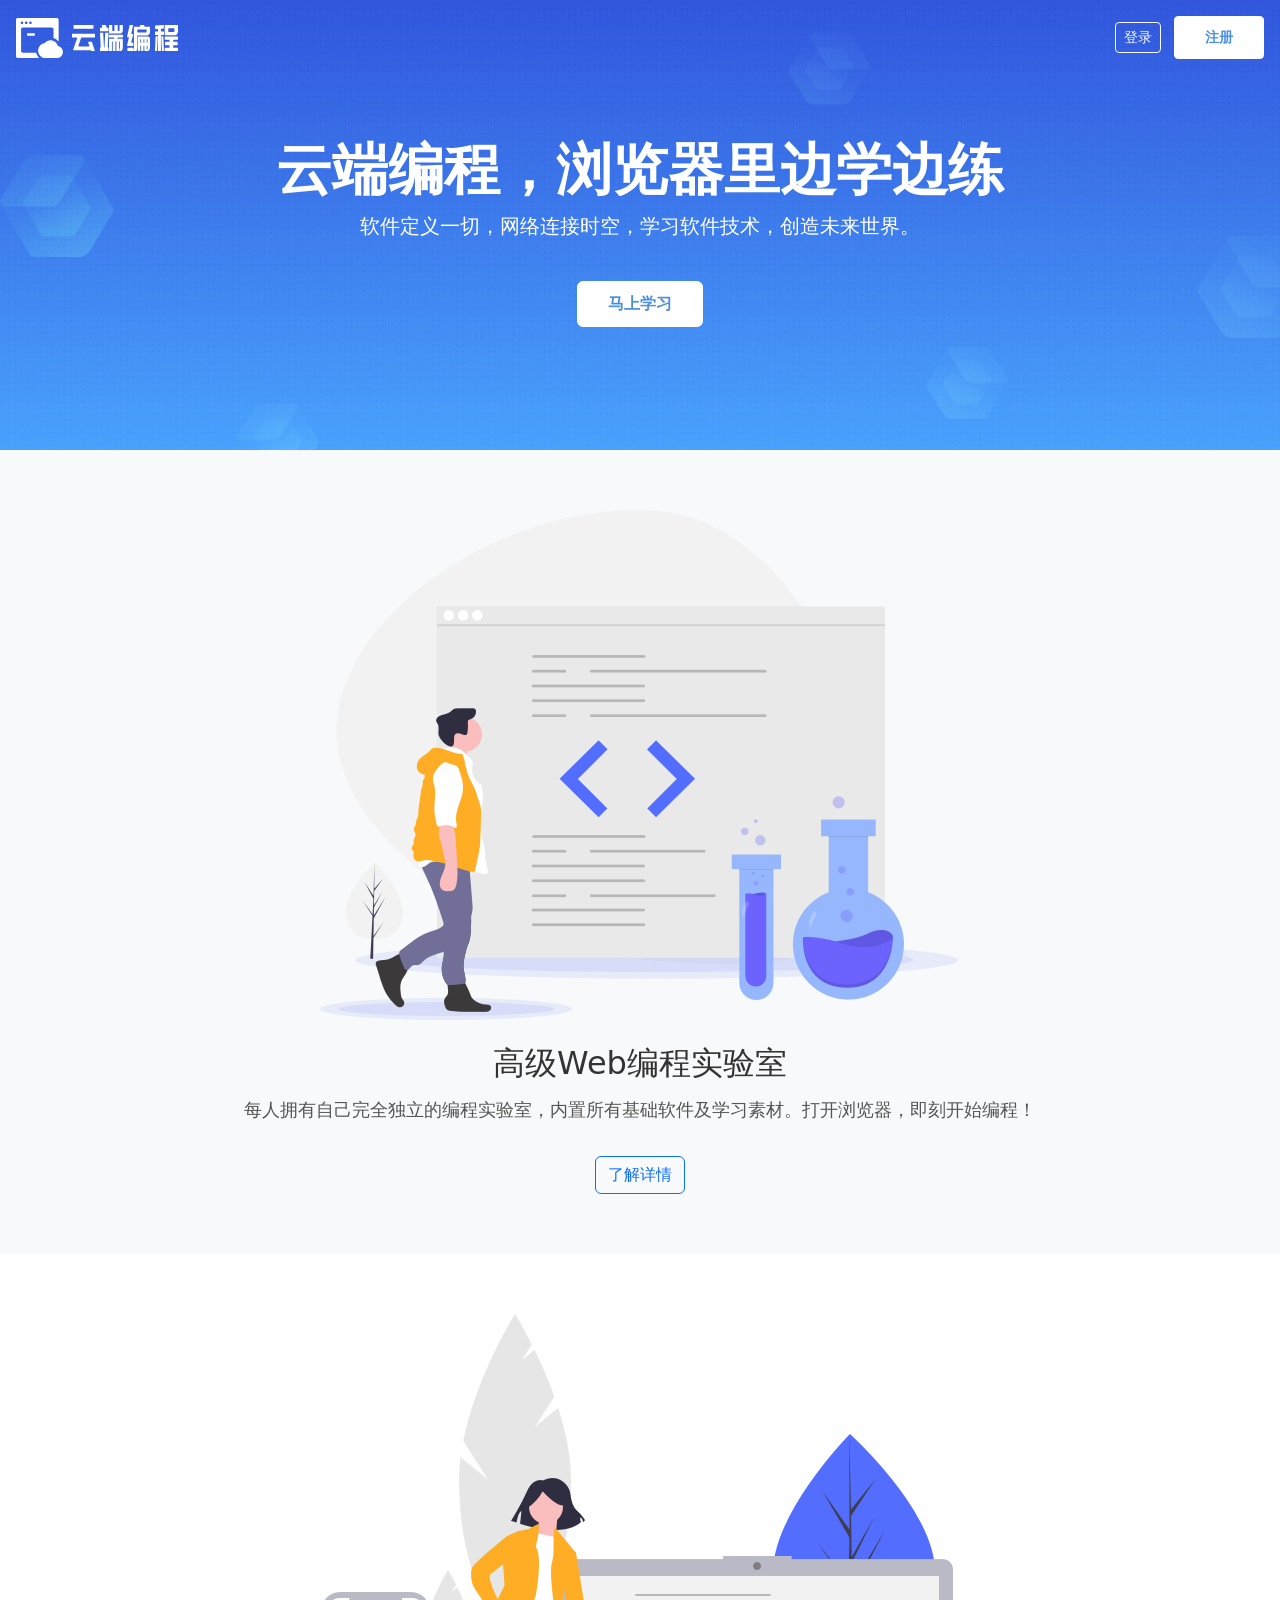
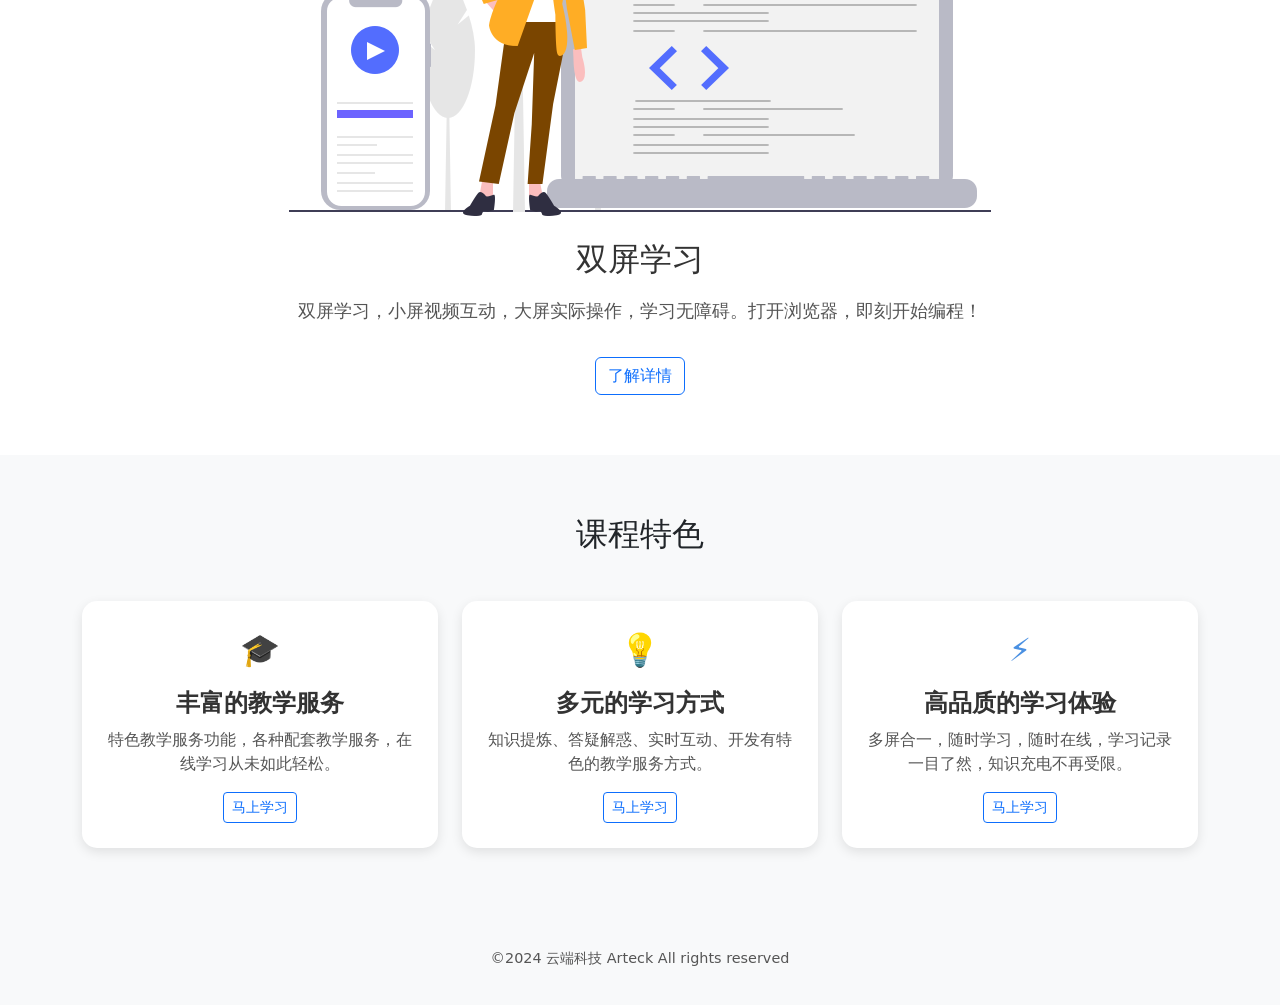
<file: index.html>
<!DOCTYPE html>
<html lang="zh-CN">
<head>
    <meta charset="UTF-8" />
    <meta name="viewport" content="width=device-width, initial-scale=1.0" />
    <title>云端编程 - 浏览器里边学边练</title>
    <!-- 引入 Bootstrap 5 CSS -->
    <link href="https://cdn.jsdelivr.net/npm/bootstrap@5.3.3/dist/css/bootstrap.min.css" rel="stylesheet" />
    <!-- 引入自定义 CSS 文件 -->
    <link href="style.css" rel="stylesheet" />
</head>
<body>
    
<!-- 头部背景 -->
<section >
    <div >
        <!-- 1. 背景图片容器 -->
        <!-- d-flex: 开启弹性盒子布局 -->
        <!-- align-items-center: 垂直居中对齐 (Y轴) -->
        <!-- justify-content-center: 水平居中对齐 (X轴) -->
        <!-- min-vh-100: 设置最小高度为视口高度的100% (确保图片高度至少占满屏幕) -->
        <div class="d-flex flex-column align-items-center justify-content-center text-center position-relative" style="min-height: 50vh; background-image: url('img/home-banner@2x.jpg'); background-size: cover; background-position: center;">

            <!-- 1. 导航栏和登录/注册按钮（放在顶部） -->
            <div class="w-100 d-flex justify-content-between align-items-center p-3">
                <div>
                     <a href="index.html" class="text-white text-decoration-none h5">
                        <img src="img/logo-white.svg" alt="Logo" height="40">
                    </a>
                </div>
                <div>
                    <a href="#" class="btn btn-outline-light btn-sm me-2">登录</a>
                    <a href="#" class="btn btn-primary btn-sm">注册</a>
                </div>
            </div>

            <!-- 2. 中间的标题、描述和按钮（保持居中） -->
            <div class="mt-auto mb-auto text-center">
                <h1 class="fw-bold text-white display-4">云端编程，浏览器里边学边练</h1>
                <p class="text-white lead mb-4">软件定义一切，网络连接时空，学习软件技术，创造未来世界。</p>
                <button class="btn btn-primary mt-3">马上学习</button>
            </div>

            <!-- 3. 底部的滚动提示（可选，增强体验） -->
            <div class="mt-auto">
                <a href="#next-section" class="text-white text-decoration-none">
                    <i class="bi bi-chevron-down"></i> <!-- 可以使用 Bootstrap Icons 或其他图标 -->
                    
                </a>
            </div>
        </div>
    </div>
</section>
    <!-- 2. 高级Web编程实验室区域 -->
    <section class="lab-section">
        <div class="container">
            <div class="row">
                <div class="col-12 text-center">
                    <img src="img/img-lab@2x.png" alt="实验室插图" class="img-fluid mb-4" />
                    <div>
                        <h2>高级Web编程实验室</h2>
                        <p>每人拥有自己完全独立的编程实验室，内置所有基础软件及学习素材。打开浏览器，即刻开始编程！</p>
                        <button class="btn btn-outline-primary mt-3">了解详情</button>
                    </div>
                </div>
            </div>
        </div>
    </section>

    <!-- 3. 双屏学习区域 -->
    <section class="dual-screen-section">
        <div class="container">
            <div class="row">
                <div class="col-12 text-center">
                    <img src="img/img-screens@2x.png" alt="双屏学习插图" class="img-fluid mb-4" />
                    <div class="dual-screen-text">
                        <h2>双屏学习</h2>
                        <p>双屏学习，小屏视频互动，大屏实际操作，学习无障碍。打开浏览器，即刻开始编程！</p>
                        <button class="btn btn-outline-primary mt-3">了解详情</button>
                    </div>
                </div>
            </div>
        </div>
    </section>

    <!-- 4. 课程特色区域 -->
    <section class="features-section">
        <div class="container">
            <h2 class="text-center mb-5">课程特色</h2>
            <div class="row">
                <!-- 特色 1 -->
                <div class="col-lg-4">
                    <div class="feature-item">
                        <div class="feature-icon">🎓</div>
                        <h3 class="feature-title">丰富的教学服务</h3>
                        <p class="feature-desc">特色教学服务功能，各种配套教学服务，在线学习从未如此轻松。</p>
                        <a href="#" class="btn btn-outline-primary btn-sm">马上学习</a>
                    </div>
                </div>
                <!-- 特色 2 -->
                <div class="col-lg-4">
                    <div class="feature-item">
                        <div class="feature-icon">💡</div>
                        <h3 class="feature-title">多元的学习方式</h3>
                        <p class="feature-desc">知识提炼、答疑解惑、实时互动、开发有特色的教学服务方式。</p>
                        <a href="#" class="btn btn-outline-primary btn-sm">马上学习</a>
                    </div>
                </div>
                <!-- 特色 3 -->
                <div class="col-lg-4">
                    <div class="feature-item">
                        <div class="feature-icon">⚡</div>
                        <h3 class="feature-title">高品质的学习体验</h3>
                        <p class="feature-desc">多屏合一，随时学习，随时在线，学习记录一目了然，知识充电不再受限。</p>
                        <a href="#" class="btn btn-outline-primary btn-sm">马上学习</a> 
                    </div>
                </div>
            </div>
        </div>
    </section>

    <!-- 5. 页脚 -->
    <footer class="footer">
        <div class="container">
            <p>©2024 云端科技 Arteck All rights reserved</p>
        </div>
    </footer>

    <!-- 引入 Bootstrap 5 JS Bundle -->
    <script src="https://cdn.jsdelivr.net/npm/bootstrap@5.3.3/dist/js/bootstrap.bundle.min.js"></script>
</body>
</html>
</file>
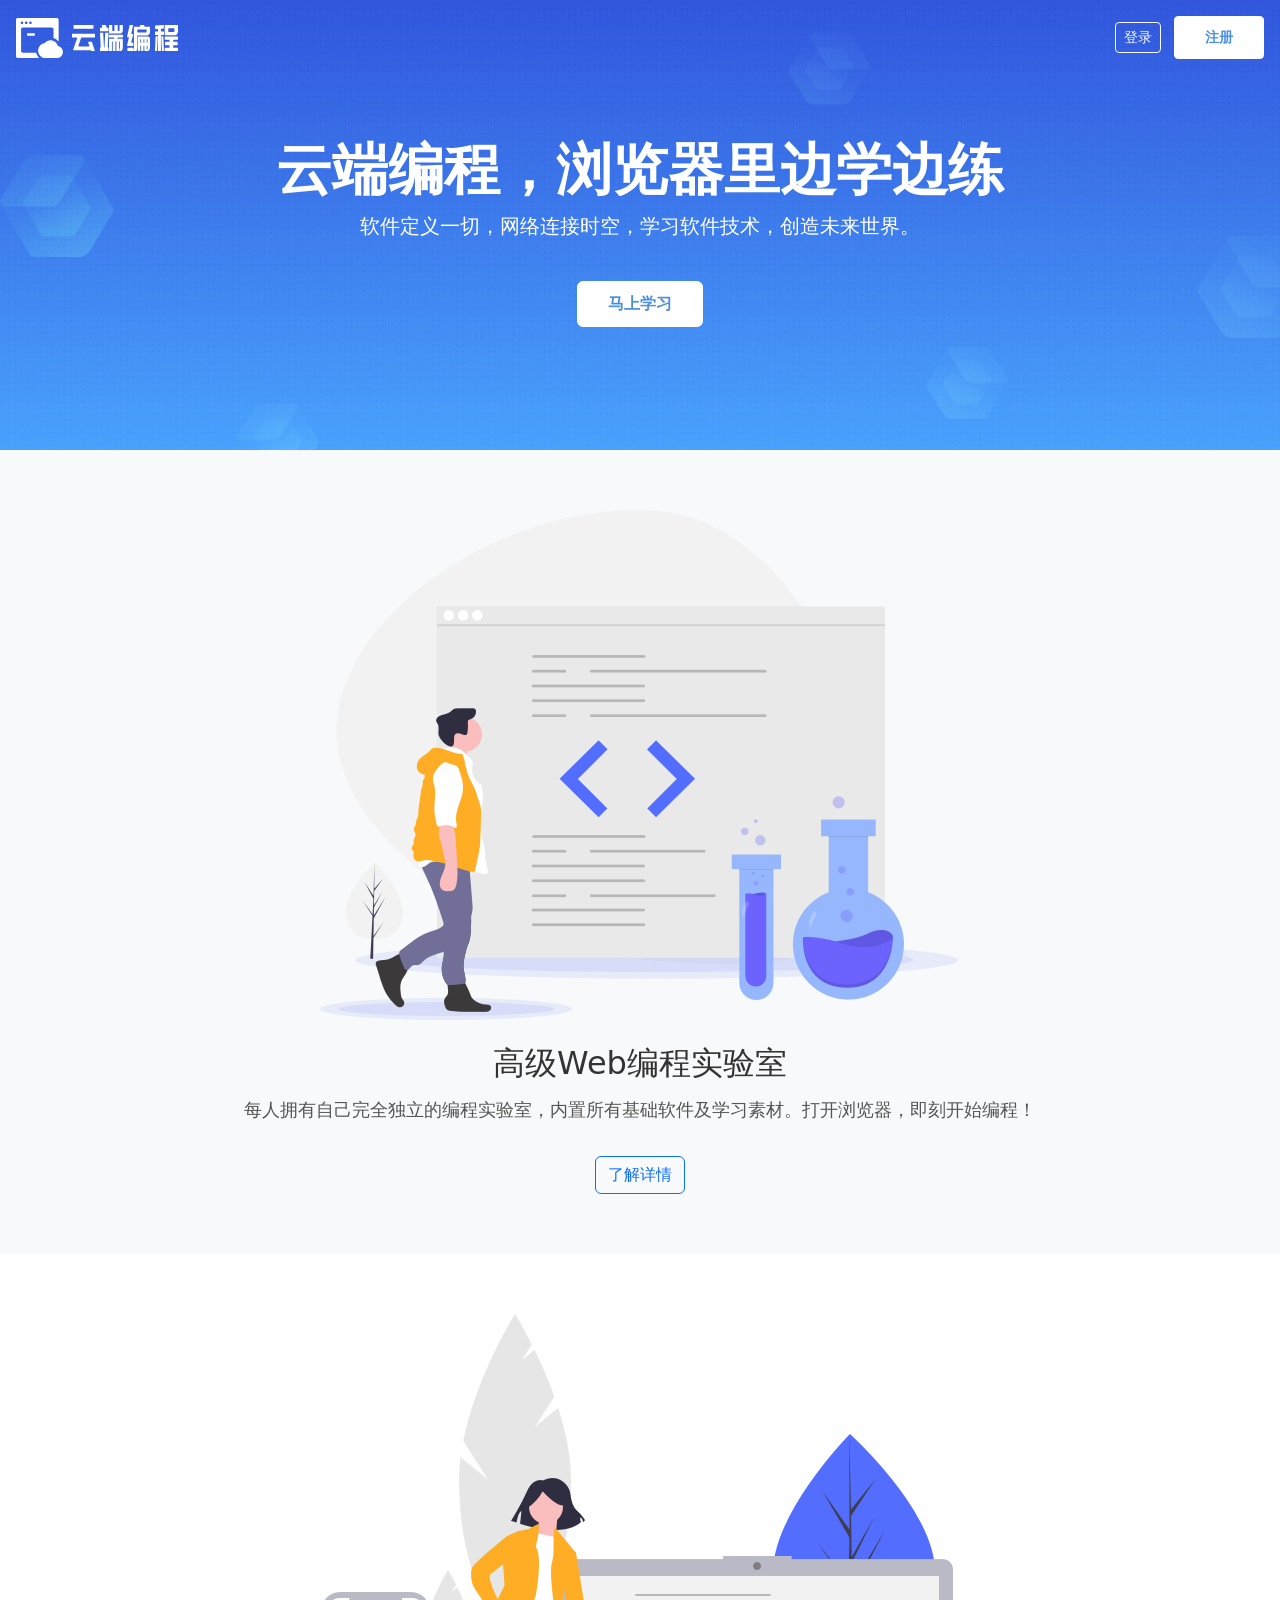
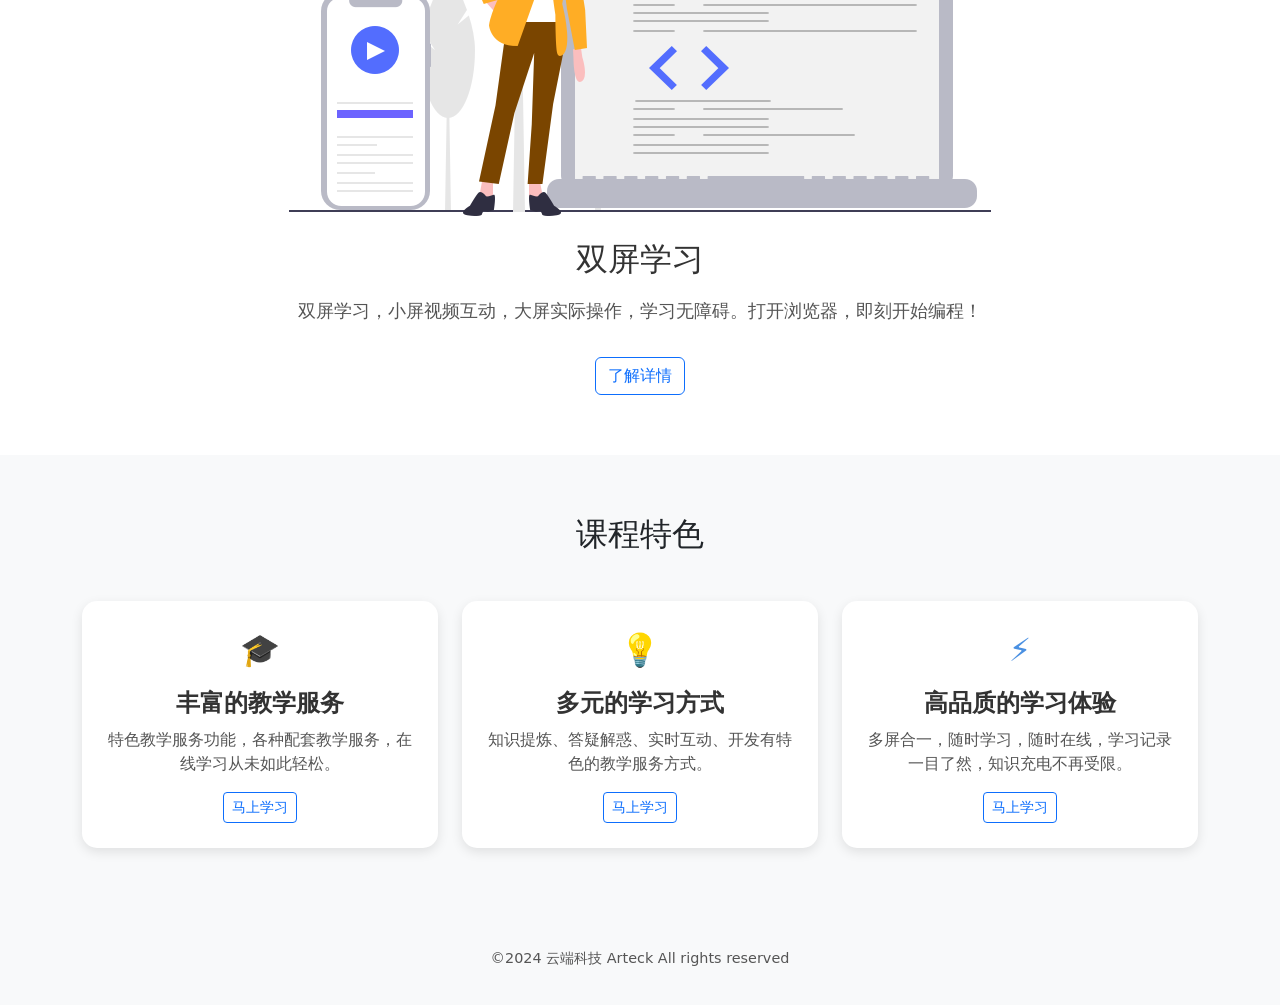
<file: demo1.html>
<!DOCTYPE html>
<html lang="zh-CN">
<head>
    <meta charset="UTF-8" />
    <meta name="viewport" content="width=device-width, initial-scale=1.0" />
    <title>云端编程 - 浏览器里边学边练</title>
    <!-- 引入 Bootstrap 5 CSS -->
    <link href="https://cdn.jsdelivr.net/npm/bootstrap@5.3.3/dist/css/bootstrap.min.css" rel="stylesheet" />
    <!-- 引入自定义 CSS 文件 -->
    <link href="demo2.css" rel="stylesheet" />
</head>
<body>
    
   
<!-- 头部背景 -->
<section >
    <div >
        <!-- 1. 背景图片容器 -->
        <!-- d-flex: 开启弹性盒子布局 -->
        <!-- align-items-center: 垂直居中对齐 (Y轴) -->
        <!-- justify-content-center: 水平居中对齐 (X轴) -->
        <!-- min-vh-100: 设置最小高度为视口高度的100% (确保图片高度至少占满屏幕) -->
        <div class="d-flex flex-column align-items-center justify-content-center text-center position-relative" style="min-height: 50vh; background-image: url('img/home-banner@2x.jpg'); background-size: cover; background-position: center;">

            <!-- 1. 导航栏和登录/注册按钮（放在顶部） -->
            <div class="w-100 d-flex justify-content-between align-items-center p-3">
                <div>
                     <a href="index.html" class="text-white text-decoration-none h5">
                        <img src="img/logo-white.svg" alt="Logo" height="40">
                    </a>
                </div>
                <div>
                    <a href="#" class="btn btn-outline-light btn-sm me-2">登录</a>
                    <a href="#" class="btn btn-primary btn-sm">注册</a>
                </div>
            </div>

            <!-- 2. 中间的标题、描述和按钮（保持居中） -->
            <div class="mt-auto mb-auto text-center">
                <h1 class="fw-bold text-white display-4">云端编程，浏览器里边学边练</h1>
                <p class="text-white lead mb-4">软件定义一切，网络连接时空，学习软件技术，创造未来世界。</p>
                <button class="btn btn-primary mt-3">马上学习</button>
            </div>

            <!-- 3. 底部的滚动提示（可选，增强体验） -->
            <div class="mt-auto">
                <a href="#next-section" class="text-white text-decoration-none">
                    <i class="bi bi-chevron-down"></i> <!-- 可以使用 Bootstrap Icons 或其他图标 -->
                    
                </a>
            </div>
        </div>
    </div>
</section>
    <!-- 2. 高级Web编程实验室区域 -->
    <section class="lab-section">
        <div class="container">
            <div class="row">
                <div class="col-12 text-center">
                    <img src="img/img-lab@2x.png" alt="实验室插图" class="img-fluid mb-4" />
                    <div>
                        <h2>高级Web编程实验室</h2>
                        <p>每人拥有自己完全独立的编程实验室，内置所有基础软件及学习素材。打开浏览器，即刻开始编程！</p>
                        <button class="btn btn-outline-primary mt-3">了解详情</button>
                    </div>
                </div>
            </div>
        </div>
    </section>

    <!-- 3. 双屏学习区域 -->
    <section class="dual-screen-section">
        <div class="container">
            <div class="row">
                <div class="col-12 text-center">
                    <img src="img/img-screens@2x.png" alt="双屏学习插图" class="img-fluid mb-4" />
                    <div class="dual-screen-text">
                        <h2>双屏学习</h2>
                        <p>双屏学习，小屏视频互动，大屏实际操作，学习无障碍。打开浏览器，即刻开始编程！</p>
                        <button class="btn btn-outline-primary mt-3">了解详情</button>
                    </div>
                </div>
            </div>
        </div>
    </section>

    <!-- 4. 课程特色区域 -->
    <section class="features-section">
        <div class="container">
            <h2 class="text-center mb-5">课程特色</h2>
            <div class="row">
                <!-- 特色 1 -->
                <div class="col-lg-4">
                    <div class="feature-item">
                        <div class="feature-icon">🎓</div>
                        <h3 class="feature-title">丰富的教学服务</h3>
                        <p class="feature-desc">特色教学服务功能，各种配套教学服务，在线学习从未如此轻松。</p>
                        <a href="#" class="btn btn-outline-primary btn-sm">马上学习</a>
                    </div>
                </div>
                <!-- 特色 2 -->
                <div class="col-lg-4">
                    <div class="feature-item">
                        <div class="feature-icon">💡</div>
                        <h3 class="feature-title">多元的学习方式</h3>
                        <p class="feature-desc">知识提炼、答疑解惑、实时互动、开发有特色的教学服务方式。</p>
                        <a href="#" class="btn btn-outline-primary btn-sm">马上学习</a>
                    </div>
                </div>
                <!-- 特色 3 -->
                <div class="col-lg-4">
                    <div class="feature-item">
                        <div class="feature-icon">⚡</div>
                        <h3 class="feature-title">高品质的学习体验</h3>
                        <p class="feature-desc">多屏合一，随时学习，随时在线，学习记录一目了然，知识充电不再受限。</p>
                        <a href="#" class="btn btn-outline-primary btn-sm">马上学习</a> 
                    </div>
                </div>
            </div>
        </div>
    </section>

    <!-- 5. 页脚 -->
    <footer class="footer">
        <div class="container">
            <p>©2024 云端科技 Arteck All rights reserved</p>
        </div>
    </footer>

    <!-- 引入 Bootstrap 5 JS Bundle -->
    <script src="https://cdn.jsdelivr.net/npm/bootstrap@5.3.3/dist/js/bootstrap.bundle.min.js"></script>
</body>
</html>
</file>
<file: style.css>
/* 自定义样式表 (style.css) */

/* 导航栏固定顶部，背景透明 */
.navbar {
    background-color: transparent !important;
    border-bottom: none;
}

/* 头部大图区域样式 */
.hero-section {
    padding: 0;
}

.hero-section h1 {
    font-size: 3rem;
    font-weight: 700;
    margin-bottom: 20px;
}

.hero-section p {
    font-size: 1.2rem;
    opacity: 0.9;
}

/* 按钮通用样式 */
.btn-primary {
    background-color: white;
    border-color: white;
    color: #4a90e2;
    font-weight: 600;
    padding: 10px 30px;
}

.btn-primary:hover {
    background-color: #f8f9fa;
    border-color: #f8f9fa;
}

/* 实验室区域（白色背景，卡片布局） */
.lab-section {
    padding: 60px 0;
    background-color: #f8f9fa;
}

.lab-section h2 {
    font-size: 2rem;
    margin-bottom: 15px;
    color: #333;
}

.lab-section p {
    font-size: 1.1rem;
    color: #555;
}

/* 双屏学习区域（图片+文字） */
.dual-screen-section {
    padding: 60px 0;
    background-color: white;
}

.dual-screen-text h2 {
    font-size: 2rem;
    margin-bottom: 20px;
    color: #333;
}

.dual-screen-text p {
    font-size: 1.1rem;
    color: #555;
}

/* 课程特色区域（图标+文字） */
.features-section {
    padding: 60px 0;
    background-color: #f8f9fa;
}

.feature-item {
    background: white;
    border-radius: 15px;
    padding: 25px;
    text-align: center;
    box-shadow: 0 4px 12px rgba(0, 0, 0, 0.1);
    margin-bottom: 20px;
    
    /* --- 核心：过渡动画设置 --- */
    transition: transform 0.3s ease, box-shadow 0.3s ease;
}

/* --- 核心：鼠标悬停时的状态 --- */
.feature-item:hover {
    transform: scale(1.05); 
    box-shadow: 0 10px 20px rgba(0, 0, 0, 0.15); 
}

.feature-icon {
    font-size: 2rem;
    color: #4a90e2;
    margin-bottom: 15px;
}

.feature-title {
    font-size: 1.5rem;
    font-weight: 600;
    margin-bottom: 10px;
    color: #333;
}

.feature-desc {
    font-size: 1rem;
    color: #555;
}

/* 页脚 */
.footer {
    background-color: #f8f9fa;
    padding: 20px 0;
    text-align: center;
    color: #555;
    font-size: 0.9rem;
}
</file>
<file: demo2.css>
/* 自定义样式表 (style.css) */

/* 导航栏固定顶部，背景透明 */
.navbar {
    background-color: transparent !important;
    border-bottom: none;
}

/* 头部大图区域样式 */
.hero-section {
    padding: 0;
}

.hero-section h1 {
    font-size: 3rem;
    font-weight: 700;
    margin-bottom: 20px;
}

.hero-section p {
    font-size: 1.2rem;
    opacity: 0.9;
}

/* 按钮通用样式 */
.btn-primary {
    background-color: white;
    border-color: white;
    color: #4a90e2;
    font-weight: 600;
    padding: 10px 30px;
}

.btn-primary:hover {
    background-color: #f8f9fa;
    border-color: #f8f9fa;
}

/* 实验室区域（白色背景，卡片布局） */
.lab-section {
    padding: 60px 0;
    background-color: #f8f9fa;
}

.lab-section h2 {
    font-size: 2rem;
    margin-bottom: 15px;
    color: #333;
}

.lab-section p {
    font-size: 1.1rem;
    color: #555;
}

/* 双屏学习区域（图片+文字） */
.dual-screen-section {
    padding: 60px 0;
    background-color: white;
}

.dual-screen-text h2 {
    font-size: 2rem;
    margin-bottom: 20px;
    color: #333;
}

.dual-screen-text p {
    font-size: 1.1rem;
    color: #555;
}

/* 课程特色区域（图标+文字） */
.features-section {
    padding: 60px 0;
    background-color: #f8f9fa;
}

.feature-item {
    background: white;
    border-radius: 15px;
    padding: 25px;
    text-align: center;
    box-shadow: 0 4px 12px rgba(0, 0, 0, 0.1);
    margin-bottom: 20px;
    
    /* --- 核心：过渡动画设置 --- */
    transition: transform 0.3s ease, box-shadow 0.3s ease;
}

/* --- 核心：鼠标悬停时的状态 --- */
.feature-item:hover {
    transform: scale(1.05); 
    box-shadow: 0 10px 20px rgba(0, 0, 0, 0.15); 
}

.feature-icon {
    font-size: 2rem;
    color: #4a90e2;
    margin-bottom: 15px;
}

.feature-title {
    font-size: 1.5rem;
    font-weight: 600;
    margin-bottom: 10px;
    color: #333;
}

.feature-desc {
    font-size: 1rem;
    color: #555;
}

/* 页脚 */
.footer {
    background-color: #f8f9fa;
    padding: 20px 0;
    text-align: center;
    color: #555;
    font-size: 0.9rem;
}
</file>
